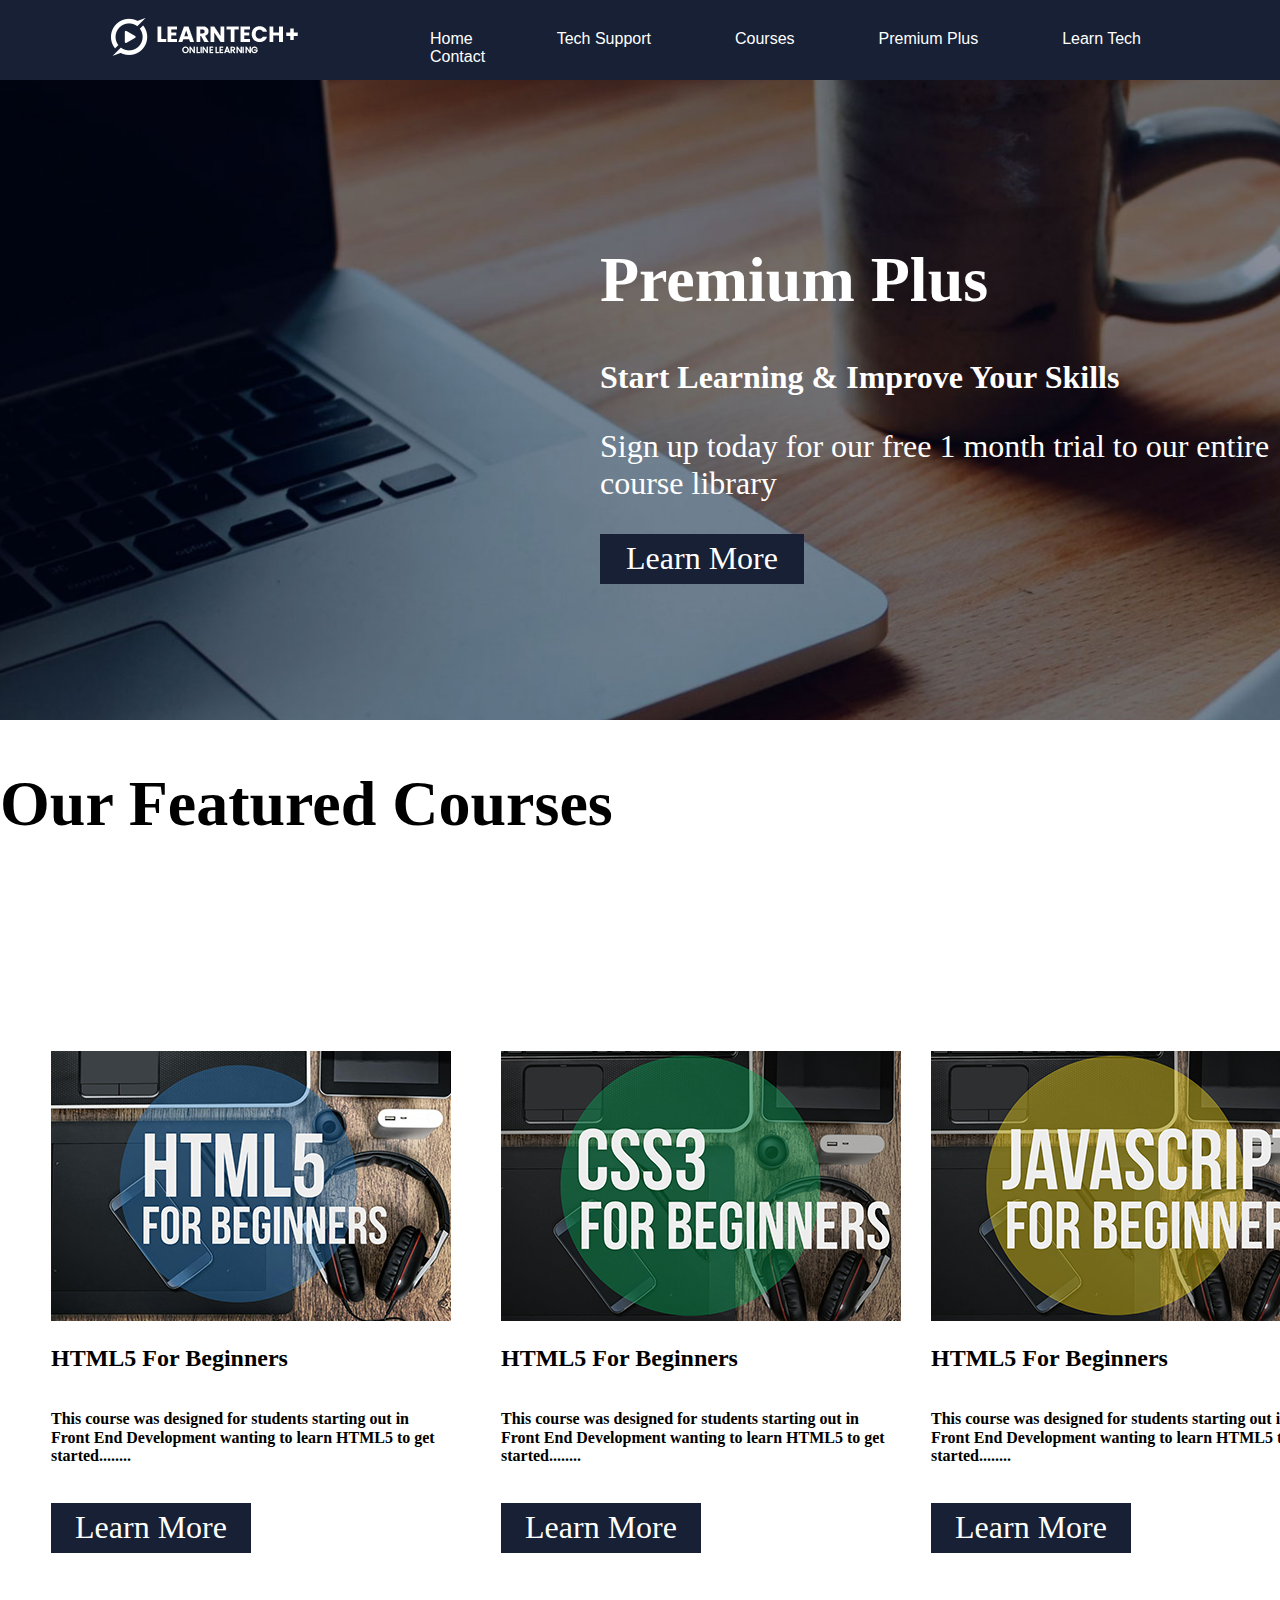
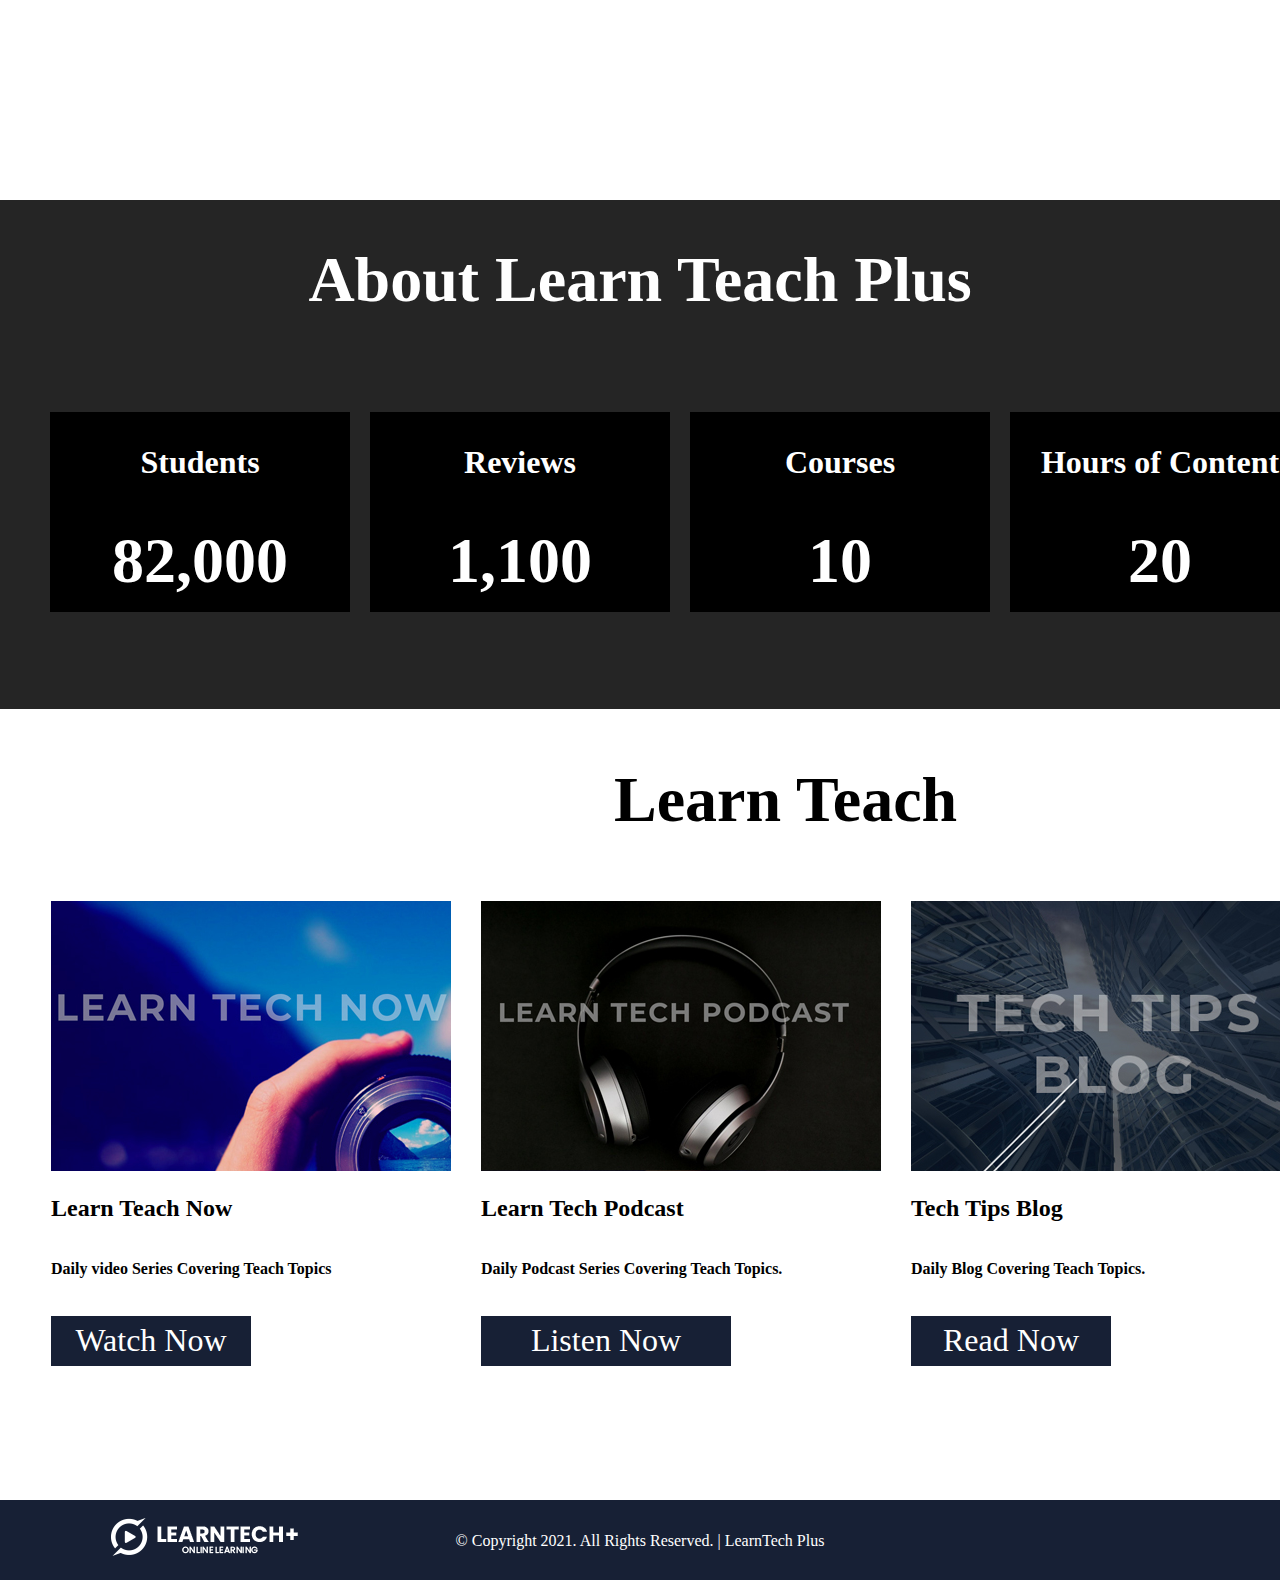
<file: index.html>
<!DOCTYPE html>
<html lang="en">
<head>
    <meta charset="UTF-8">
    <meta http-equiv="X-UA-Compatible" content="IE=edge">
    <meta name="viewport" content="width=device-width, initial-scale=1.0">
    <title>LearnTech Plus</title>
    
    <!-- Start Normalize CSS -->
    <link rel="stylesheet" href="css/normalize.css">

    <!--Start Custom CSS  -->
     <link rel="stylesheet" href="css/home.css">   

    <!-- Start Global CSS -->
    <link rel="stylesheet" href="css/global.css">

</head>
<body>

    <!-- Create Nav Bar -->

    <header>

   <img  id="logo" src="img/logo.png" alt="logo of the site">

   <nav>

    <a href="index.html"> Home</a>
    <a href="techsupport.html"> Tech Support</a>
    <a href="courses.html"> Courses</a>
    <a href="premiumplus.html"> Premium Plus</a>
    <a href="learntech.html"> Learn Tech</a>
    <a href="contact.html">Contact</a>
    </nav>

</header> 

<section id="slideshow"> 

    <section id="content"> 
             <h1>Premium Plus</h1>
             <h3>Start Learning & Improve Your Skills</h3>
             <p>Sign up today for our free 1 month trial to our entire course library </p>
             <button>Learn More</button>

    </section>

   <img id="slide" src="img/background.jpg" alt="">
 
</section>

<section id="courses">

    <h1>Our Featured Courses</h1>

    <div class="course">

        <img src="img/course-01.jpg" alt="course 1">
        <h2>HTML5 For Beginners</h2>
        <h6>This course was designed for students starting out in Front End Development wanting to learn HTML5 to get started........ </h6>
        <button id="b2">Learn More</button>

    </div>

    
    <div class="course2">

        <img src="img/course-02.jpg" alt="course 1">
        <h2>HTML5 For Beginners</h2>
        <h6>This course was designed for students starting out in Front End Development wanting to learn HTML5 to get started........ </h6>
        <button id="b2">Learn More</button>

    </div>

    
    <div class="course3">

        <img src="img/course-03.jpg" alt="course 1">
        <h2>HTML5 For Beginners</h2>
        <h6>This course was designed for students starting out in Front End Development wanting to learn HTML5 to get started........ </h6>
        <button id="b2">Learn More</button>

    </div>

</section>
<section  id="about">

    <div class="about">

        <h1>About Learn Teach Plus </h1>
    </div>

    <div class="student">

        <h3>Students</h3>

        <h1>82,000</h1>

    </div>

    <div class="reviews">

        <h3>Reviews</h3>

        <h1>1,100</h1>

    </div>

    <div class="courses">
			
        <h3>Courses</h3>

        <h1>10</h1>

    </div>

    <div class="content">

        <h3>Hours of Content</h3>

        <h1>20</h1>

    </div>

</section>

<Section id="learnteach">

    <h1 class="h1lt"> Learn Teach</h1>

    <div class="learntechnow">

        <img src="img/learntechnow.jpg" alt="">

        <h2>Learn Teach Now</h2>

        <h6>Daily video Series Covering Teach Topics</h6>

        <button id="b2">Watch Now</button>
    </div>

    <div class="learnteachprodcast">

        <img src="img/learntechpodcast.jpg" alt="">

        <h2>Learn Tech Podcast</h2>

        <h6> Daily Podcast Series Covering Teach Topics.</h6>

        <button id="b2">Listen Now</button>

    </div>

    <div class="learntechblog">

        <img src="img/techtipsblog.jpg" alt="">

        <h2>Tech Tips Blog</h2>

        <h6>Daily Blog Covering Teach Topics.</h6>

        <button id="b2"> Read Now</button>

    </div>



</Section>

<footer>

    <img id="logo"  src="img/logo.png" alt="">

    <p id="footer"> &copy; Copyright 2021. All Rights Reserved. | LearnTech Plus </p>
</footer>







</body>
</html>
</file>
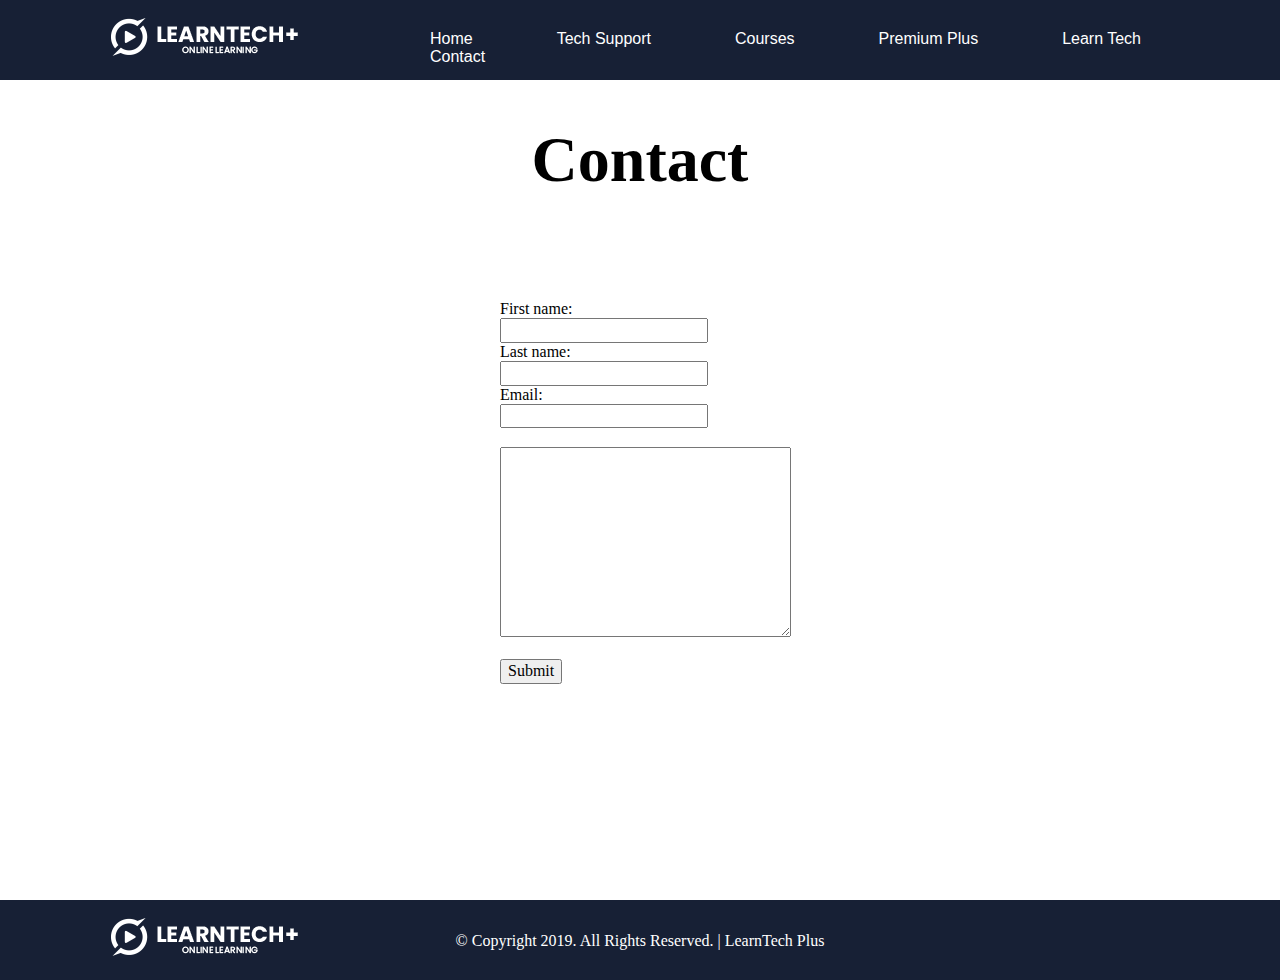
<file: contact.html>
<!DOCTYPE html>
<html>
<head>

	<title>LearnTech Plus | Contact</title>

	<!-- Start Normalize CSS -->
	<link rel="stylesheet" type="text/css" href="css/normalize.css">

	<!-- Start Custom CSS -->
	<link rel="stylesheet" type="text/css" href="css/contact.css">

	<!-- Start Global CSS -->
	<link rel="stylesheet" type="text/css" href="css/global.css">



</head>
<body>

	<header>
		
		<img id="logo" src="img/logo.png">

		<nav>
			<a href="index.html">Home</a>
			<a href="techsupport.html">Tech Support</a>
			<a href="courses.html">Courses</a>
			<a href="premiumplus.html">Premium Plus</a>
			<a href="learntech.html">Learn Tech</a> 
			<a href="contact.html">Contact</a>
		</nav>

	</header>

	 <center><h1 class="h1lt">Contact</h1></center>

	 <form>
  First name:<br>
  <input type="text" name="firstname" value="">
  <br>
  Last name:<br>
  <input type="text" name="lastname" value="">
  <br>
  Email:<br>
  <input type="text" name="email" value="">
  <br>
  <br>
   <textarea name="message" rows="10" cols="30"> 
</textarea> 
  <br><br>
  <input type="submit" value="Submit">
</form> 

	<footer>
		
		<img id="logo" src="img/logo.png">

		<p id="footer">© Copyright 2019. All Rights Reserved. | LearnTech Plus</p>

	</footer>

	 

</body>
</html>
</file>
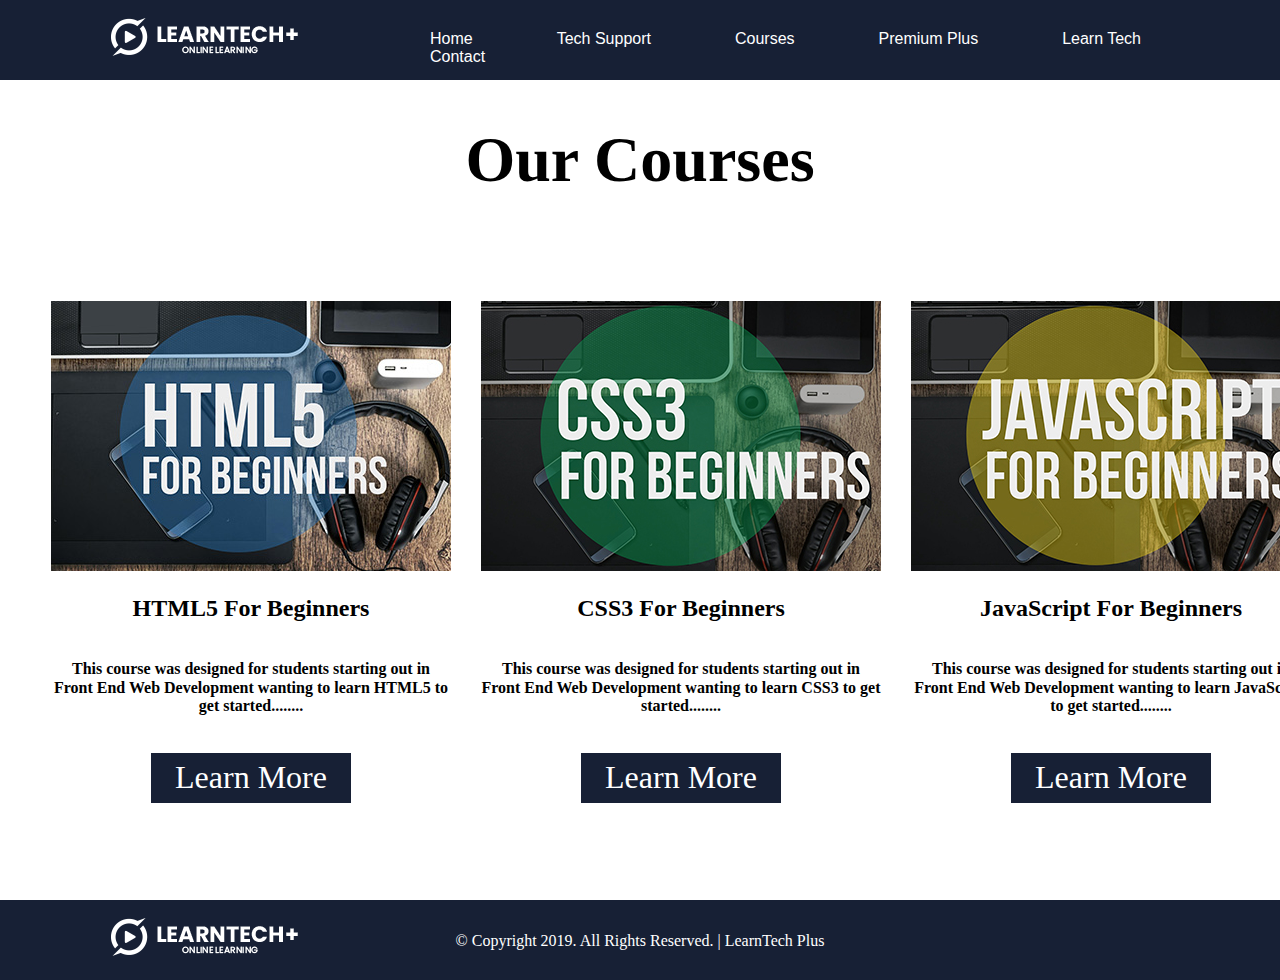
<file: courses.html>
<!DOCTYPE html>
<html>
<head>

	<title>LearnTech Plus | Courses</title>

	<!-- Start Normalize CSS -->
	<link rel="stylesheet" type="text/css" href="css/normalize.css">

	<!-- Start Custom CSS -->
	<link rel="stylesheet" type="text/css" href="css/courses.css">

	<!-- Start Global CSS -->
	<link rel="stylesheet" type="text/css" href="css/global.css">

</head>
<body>

	<header>
		
		<img id="logo" src="img/logo.png">

		<nav>
			<a href="index.html">Home</a>
			<a href="techsupport.html">Tech Support</a>
			<a href="courses.html">Courses</a>
			<a href="premiumplus.html">Premium Plus</a>
			<a href="learntech.html">Learn Tech</a> 
			<a href="contact.html">Contact</a>
		</nav>

	</header>

 

	<section id="courses">
		
		<center><h1>Our Courses</h1></center>

		<div class="course">
			
			<img src="img/course-01.jpg">

			<center><h2>HTML5 For Beginners</h2></center>

			<center><h6>This course was designed for students starting out in Front End Web Development wanting to learn HTML5 to get started........</h6></center>

			<center><button id="b2" > Learn More</button></center>

		</div>

		<div class="course2">
			
			<img src="img/course-02.jpg">

			<center><h2>CSS3 For Beginners</h2></center>

			<center><h6>This course was designed for students starting out in Front End Web Development wanting to learn CSS3 to get started........</h6></center>

			<center><button id="b2"> Learn More</button></center>

		</div>

		<div class="course3">
			
			<img src="img/course-03.jpg">

			<center><h2>JavaScript For Beginners</h2></center>

			<center><h6>This course was designed for students starting out in Front End Web Development wanting to learn JavaScript to get started........</h6></center>

			<center><button id="b2">Learn More</button></center>

		</div>

	</section>

	 

	 
	<footer>
		
		<img id="logo" src="img/logo.png">

		<p id="footer">© Copyright 2019. All Rights Reserved. | LearnTech Plus</p>

	</footer>

	 

</body>
</html>
</file>
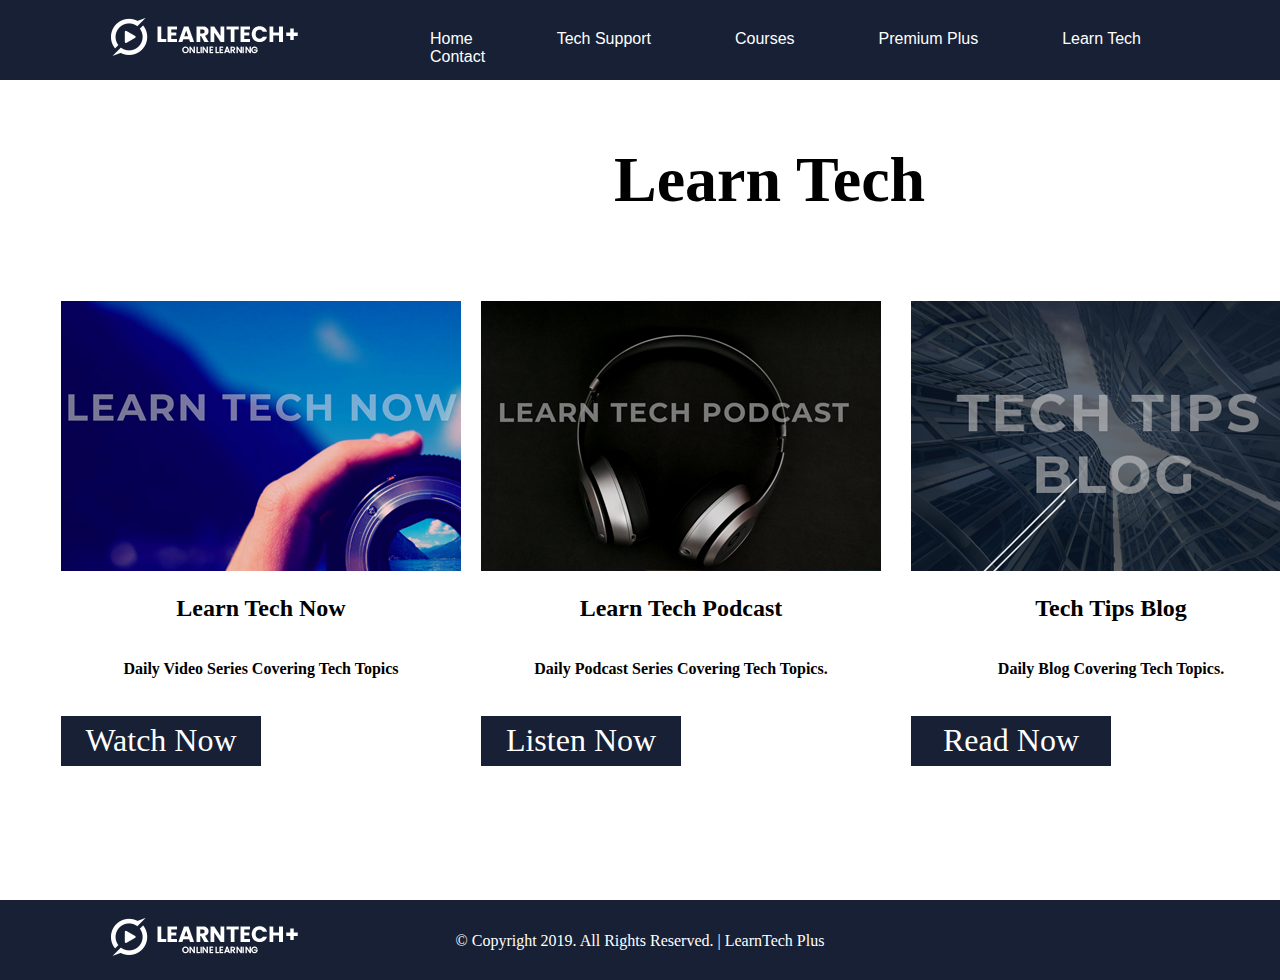
<file: learntech.html>
<!DOCTYPE html>
<html>
<head>

	<title>LearnTech Plus | Learn Tech</title>

	<!-- Start Normalize CSS -->
	<link rel="stylesheet" type="text/css" href="css/normalize.css">

	<!-- Start Custom CSS -->
	<link rel="stylesheet" type="text/css" href="css/lernteach.css">

	<!-- Start Global CSS -->
	<link rel="stylesheet" type="text/css" href="css/global.css">

</head>
<body>

	<header>
		
		<img id="logo" src="img/logo.png">

		<nav>
			<a href="index.html">Home</a>
			<a href="techsupport.html">Tech Support</a>
			<a href="courses.html">Courses</a>
			<a href="premiumplus.html">Premium Plus</a>
			<a href="learntech.html">Learn Tech</a> 
			<a href="contact.html">Contact</a>
		</nav>

	</header>

	 

	 

	 

	<section id="learntech">
		
		<center><h1 class="h1lt">Learn Tech</h1></center>

		<div class="learntechnow">
			
			<img src="img/learntechnow.jpg">

			<center><h2>Learn Tech Now</h2></center>

			<center><h6>Daily Video Series Covering Tech Topics</h6></center>

			<button id="b2">Watch Now</button>

		</div>

		<div class="learntechpodcast">
			
			<img src="img/learntechpodcast.jpg">

			<center><h2>Learn Tech Podcast</h2></center>

			<center><h6>Daily Podcast Series Covering Tech Topics.</h6></center>

		<button id="b2">Listen Now</button>

		</div>

		<div class="learntechblog">
			
			<img src="img/techtipsblog.jpg">

			<center><h2>Tech Tips Blog</h2></center>

			<center><h6>Daily Blog Covering Tech Topics.</h6></center>

			<button id="b2">Read Now</button>

		</div>

	</section>

	<footer>
		
		<img id="logo" src="img/logo.png">

		<p id="footer">© Copyright 2019. All Rights Reserved. | LearnTech Plus</p>

	</footer>

	 

</body>
</html>
</file>
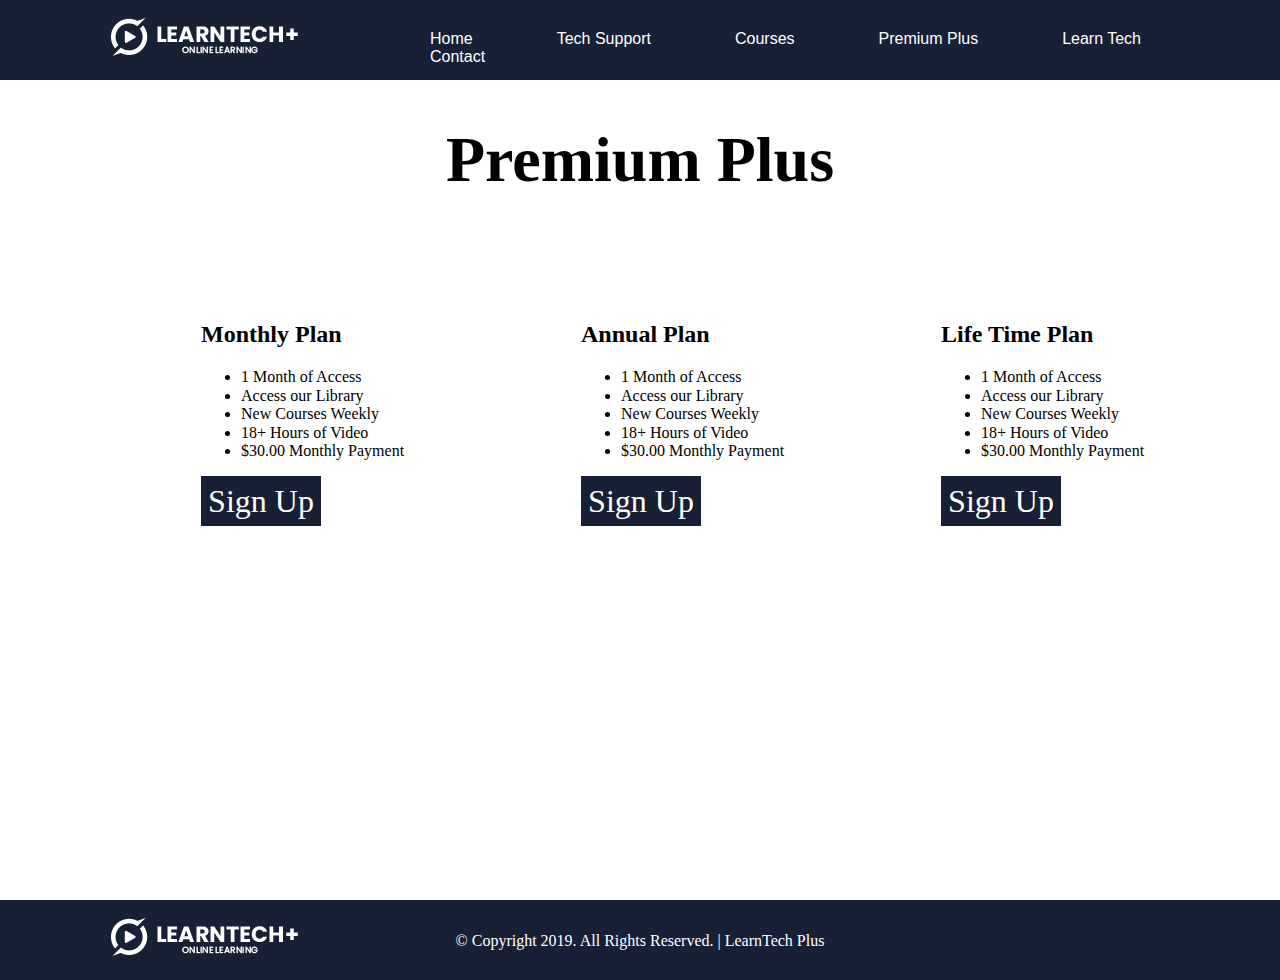
<file: premiumplus.html>
<!DOCTYPE html>
<html>
<head>

	<title>LearnTech Plus | Premium Plus</title>

	<!-- Start Normalize CSS -->
	<link rel="stylesheet" type="text/css" href="css/normalize.css">

	<!-- Start Custom CSS -->
	<link rel="stylesheet" type="text/css" href="css/premiumplus.css">

	<!-- Start Global CSS -->
	<link rel="stylesheet" type="text/css" href="css/global.css">

</head>
<body>

	<header>
		
		<img id="logo" src="img/logo.png">

		<nav>
			<a href="index.html">Home</a>
			<a href="techsupport.html">Tech Support</a>
			<a href="courses.html">Courses</a>
			<a href="premiumplus.html">Premium Plus</a>
			<a href="learntech.html">Learn Tech</a> 
			<a href="contact.html">Contact</a>
		</nav>

	</header>

 

	<section id="courses">
		
		<center><h1>Premium Plus</h1></center>

		<div class="monthly">
			 

			<h2>Monthly Plan</h2>

			<ul>
				<li>1 Month of Access</li>
				<li>Access our Library</li>
				<li>New Courses Weekly</li>
				<li>18+ Hours of Video</li>
				<li>$30.00 Monthly Payment</li>
			</ul>
 
			<button>Sign Up</button>

		</div>

		<div class="annual">
			 

			<h2>Annual Plan</h2>

			<ul>
				<li>1 Month of Access</li>
				<li>Access our Library</li>
				<li>New Courses Weekly</li>
				<li>18+ Hours of Video</li>
				<li>$30.00 Monthly Payment</li>
			</ul>
 
			<button>Sign Up</button>

		</div>

		<div class="lifetime">
			 

			<h2>Life Time Plan</h2>

			<ul>
				<li>1 Month of Access</li>
				<li>Access our Library</li>
				<li>New Courses Weekly</li>
				<li>18+ Hours of Video</li>
				<li>$30.00 Monthly Payment</li>
			</ul>
 
			<button>Sign Up</button>

		</div>

	</section>

	 

	 
	<footer>
		
		<img id="logo" src="img/logo.png">

		<p id="footer">© Copyright 2019. All Rights Reserved. | LearnTech Plus</p>

	</footer>

	 

</body>
</html>
</file>
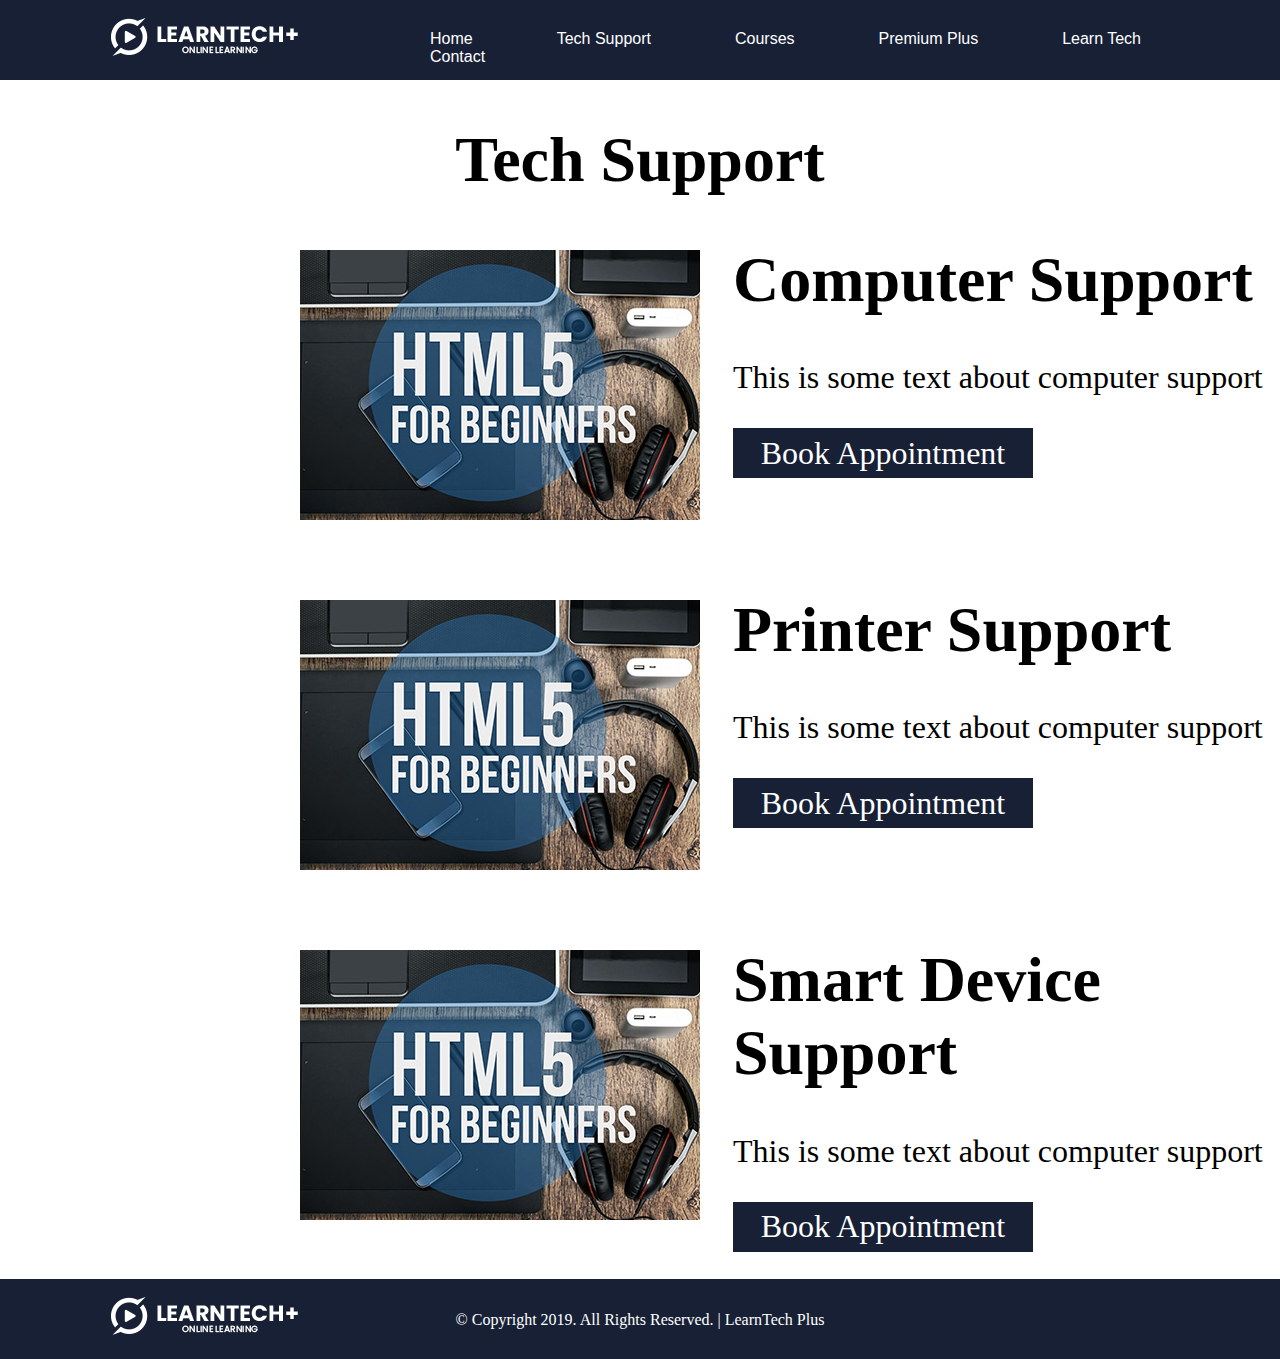
<file: techsupport.html>
<!DOCTYPE html>
<html>
<head>

	<title>LearnTech Plus | Tech Support</title>

	<!-- Start Normalize CSS -->
	<link rel="stylesheet" type="text/css" href="css/normalize.css">

	<!-- Start Tech Support CSS -->
	<link rel="stylesheet" type="text/css" href="css/techsupport.css">

	<!-- Start Global CSS -->
	<link rel="stylesheet" type="text/css" href="css/global.css">
	
</head>
<body>

	<header>
		
		<img id="logo" src="img/logo.png">

		<nav>
			<a href="index.html">Home</a>
			<a href="techsupport.html">Tech Support</a>
			<a href="courses.html">Courses</a>
			<a href="premiumplus.html">Premium Plus</a>
			<a href="learntech.html">Learn Tech</a> 
			<a href="contact.html">Contact</a>
		</nav>

	</header>

	

	<section id="techsupport">
		
		<center><h1>Tech Support</h1></center>

		<div class="computersupport">
			
			<img id="computer" src="img/course-01.jpg">

			<div class="text">
				<h1>Computer Support</h1>

				<p>This is some text about computer support</p>

				<button id="b2">Book Appointment</button>
			</div>

		</div>

		<div class="computersupport2">
			
			<img id="computer2" src="img/course-01.jpg">

			<div class="text2">
				<h1>Printer Support</h1>

				<p>This is some text about computer support</p>

				<button id="b2">Book Appointment</button>
			</div>

		</div>

		<div class="computersupport3">
			
			<img id="computer3" src="img/course-01.jpg">

			<div class="text3">
				<h1>Smart Device Support</h1>

				<p>This is some text about computer support</p>

				<button id="b2">Book Appointment</button>
			</div>

		</div>



	</section>

	 
	 

	<footer id="techsupport">
		
		<img id="logo" src="img/logo.png">

		<p id="footer">© Copyright 2019. All Rights Reserved. | LearnTech Plus</p>

	</footer>

	 

</body>
</html>
</file>
<file: css/home.css>
/* Slider View Properties */

section#content{
color: white;
position: absolute;
top: 200px;
left: 600px;
}

img#slide{
    width: 100%;
    height: auto;
}


/*                                      Start featuring course properties */


div.course{
    width: 400px;
    height: 500px;
    background:white;
    border:1px solid transparent;
    position: absolute;
    top: 1050px;
    left: 50px;
}

div.course2{
    width: 400px;
    height: 500px;
    background:white;
    border:1px solid transparent;
    position: absolute;
    top: 1050px;
    left: 500px;
}

div.course3{
    width: 400px;
    height: 500px;
    background:white;
    border:1px solid transparent;
    position: absolute;
    top: 1050px;
    left: 930px;
}

h6 {
	font-size: 1em;
}
 button#b2{
    width: 50%;
    height: 50px;
    background: #172035;
    color: white;
    font-size: 2em;
    border: none;
 }
 #b2:hover{
    background: #09568d;
}

section#about{
    width: 100%;
    height: 509px;
    background: #252525;
    position:absolute;
    top: 1800px;
    left: 0;
}

div.about{
    color: white;
    text-align: center;

}

div.student{
    width: 300px;
    height: 200px;
    background: black;
    text-align: center;
    color: white;
    position: absolute;
    top: 212px;
    left: 50px;
}

div.reviews{
    width: 300px;
    height: 200px;
    background: black;
    text-align: center;
    color: white;
    position: absolute;
    top: 212px;
    left: 370px;

}
div.courses{
    width: 300px;
    height: 200px;
    background: black;
    text-align: center;
    color: white;
    position: absolute;
    top: 212px;
    left: 690px;
}

div.content{
    width: 300px;
    height: 200px;
    background: black;
    text-align: center;
    color: white;
    position: absolute;
    top: 212px;
    left: 1010px;
}



/*                     learn teach section properties */

div.learntechnow{
    width: 400px;
    height: 500px;
    background: white;
    border: 1px solid transparent;
    position: absolute;
    top: 2500px;
    left: 50px;
}

div.learnteachprodcast{
    width: 400px;
    width: 500px;
    background: white;
    border: 1px solid transparent;
    position: absolute;
    top: 2500px;
    left: 480px;
}


div.learntechblog {
    width: 400px;
    height: 500px;
    background: white;
    border: 1px solid transparent;
    position: absolute;
    top: 2500px;
    left: 910px;
}



.h1lt {

    position: absolute;
    top: 2320px;
    left: 614px;

}




/*                                     Start Fotter */


footer {
    width: 100%;
    height: 80px;
    background: #172035;
    position: absolute;
    top: 3100px;
    left: 0;
}

p#footer {
    text-align: center;
    color: white;
    margin-top: 32px;
    font-size: 1em;
}
</file>
<file: css/global.css>
/*   Start Global Property */

body{
    font-family:roboto ;
}


header{
    width: 100%;
    height: 80px;
    background: #172035;
}

img#logo{
    margin-left: 100px;
    margin-right: 100px;
    position: absolute;
    top: 17px;
    left: 0;
}
 
nav{
    display: inline-block;
    margin-left: 400px;
    margin-top: 30px;
    
}

a{
    color: white;
    text-decoration: none;
    font-family: Impact, Haettenschweiler, 'Arial Narrow Bold', sans-serif ;
    margin-right: 20px;
    padding: 30px;
}
a:hover{
    color: white;
    background: #09568d;
    padding: 30px;
}

button{
    width: 30%;
    height: 50px;
    background: #172035;
    color: white;
    font-size: 2em;
    border: none;
}

button:hover{
    background: #09568d;
}

h1{
    font-size: 4em;
}

h3{
    font-size: 2em;
}

p{
    font-size: 2em;
}
</file>
<file: css/contact.css>
/*
====================================================================================================================================================================
                                                    Start Contact Page
====================================================================================================================================================================
*/

form {
    display: inline-block;
    position: absolute;
    top: 300px;
    left: 500px;
}

input {
    display: inline-block;
}

/*
====================================================================================================================================================================
                                                    End Contact Page
====================================================================================================================================================================
*/

/*
====================================================================================================================================================================
                                                    Start Footer
====================================================================================================================================================================
*/

footer {
    width: 100%;
    height: 80px;
    background: #172035;
    position: absolute;
    top: 900px!important;
    left: 0;
}

p#footer {
    text-align: center;
    color: white;
    margin-top: 32px;
    font-size: 1em;
}

/*
====================================================================================================================================================================
                                                    End Footer
====================================================================================================================================================================
*/
</file>
<file: css/courses.css>
/*
====================================================================================================================================================================
                                                    Start Courses Page 
====================================================================================================================================================================
*/

div.course {
    width: 400px;
    height: 500px;
    background: white;
    border: 1px solid transparent;
    position: absolute;
    top: 300px;
    left:50px;
}

div.course2 {
    width: 400px;
    height: 500px;
    background: white;
    border: 1px solid transparent;
    position: absolute;
    top: 300px;
    left: 480px;
}

div.course3 {
    width: 400px;
    height: 500px;
    background: white;
    border: 1px solid transparent;
    position: absolute;
    top: 300px;
    left: 910px;
}

#b2{
    width: 200px;
}
h6 {
	font-size: 1em;
}

/*
====================================================================================================================================================================
                                                    End Courses Page 
====================================================================================================================================================================
*/

/*
====================================================================================================================================================================
                                                    Start Footer
====================================================================================================================================================================
*/

footer {
    width: 100%;
    height: 80px;
    background: #172035;
    position: absolute;
    top: 900px!important;
    left: 0;
}

p#footer {
    text-align: center;
    color: white;
    margin-top: 32px;
    font-size: 1em;
}

/*
====================================================================================================================================================================
                                                    End Footer
====================================================================================================================================================================
*/
</file>
<file: css/lernteach.css>
/*
====================================================================================================================================================================
                                                    Start Learn Tech Page 
====================================================================================================================================================================
*/

div.learntechnow {
    width: 400px;
    height: 500px;
    background: white;
    border: 1px solid transparent;
    position: absolute;
    top: 300px;
    left: 60px;
}

div.learntechpodcast {
    width: 400px;
    height: 500px;
    background: white;
    border: 1px solid transparent;
    position: absolute;
    top: 300px;
    left: 480px;
}

div.learntechblog {
    width: 400px;
    height: 500px;
    background: white;
    border: 1px solid transparent;
    position: absolute;
    top: 300px;
    left: 910px;
}

.h1lt {

    position: absolute;
    top: 100px;
    left: 614px;

}

h6 {
    font-size: 1em;
}

#b2{
    width: 200px;
}

/*
====================================================================================================================================================================
                                                    End Learn Tech Page 
====================================================================================================================================================================
*/ 

/*
====================================================================================================================================================================
                                                    Start Footer
====================================================================================================================================================================
*/

footer {
    width: 100%;
    height: 80px;
    background: #172035;
    position: absolute;
    top: 900px!important;
    left: 0;
}

p#footer {
    text-align: center;
    color: white;
    margin-top: 32px;
    font-size: 1em;
}

/*
====================================================================================================================================================================
                                                    End Footer
====================================================================================================================================================================
*/
</file>
<file: css/premiumplus.css>
/*
====================================================================================================================================================================
                                                    Start Premium Plus Page 
====================================================================================================================================================================
*/

div.monthly {
    width: 400px;
    height: 500px;
    background: white;
    border: 1px solid transparent;
    position: absolute;
    top: 300px;
    left: 200px;
}

div.annual {
    width: 400px;
    height: 500px;
    background: white;
    border: 1px solid transparent;
    position: absolute;
    top: 300px;
    left: 580px;
}

div.lifetime {
    width: 400px;
    height: 500px;
    background: white;
    border: 1px solid transparent;
    position: absolute;
    top: 300px;
    left: 940px;
}

h6 {
	font-size: 1em;
}

/*
====================================================================================================================================================================
                                                    End Premium Plus Page 
====================================================================================================================================================================
*/


  

/*
====================================================================================================================================================================
                                                    Start Footer
====================================================================================================================================================================
*/

footer {
    width: 100%;
    height: 80px;
    background: #172035;
    position: absolute;
    top: 900px!important;
    left: 0;
}

p#footer {
    text-align: center;
    color: white;
    margin-top: 32px;
    font-size: 1em;
}

/*
====================================================================================================================================================================
                                                    End Footer
====================================================================================================================================================================
*/
</file>
<file: css/techsupport.css>
/*
====================================================================================================================================================================
                                                    Start Tech Support Page
====================================================================================================================================================================
*/

#computer {
    position: absolute;
    top: 250px;
    left: 300px;
}

.text {
    position: absolute;
    top: 200px;
    left: 733px;
}

#computer2 {
    position: absolute;
    top: 600px;
    left: 300px;
}

.text2 {
    position: absolute;
    top: 550px;
    left: 733px;
}

#computer3 {
    position: absolute;
    top: 950px;
    left: 300px;
}

.text3 {
    position: absolute;
    top: 900px;
    left: 733px;
}
#b2{
    width: 300px;
}

footer#techsupport {
    width: 100%;
    height: 80px;
    background: #172035;
    position: absolute;
    top: 1279px;
    left: 0;
}

p#footer {
    text-align: center;
    color: white;
    margin-top: 32px;
    font-size: 1em;
}

/*
====================================================================================================================================================================
                                                    End Tech Support Page
====================================================================================================================================================================
*/
</file>
